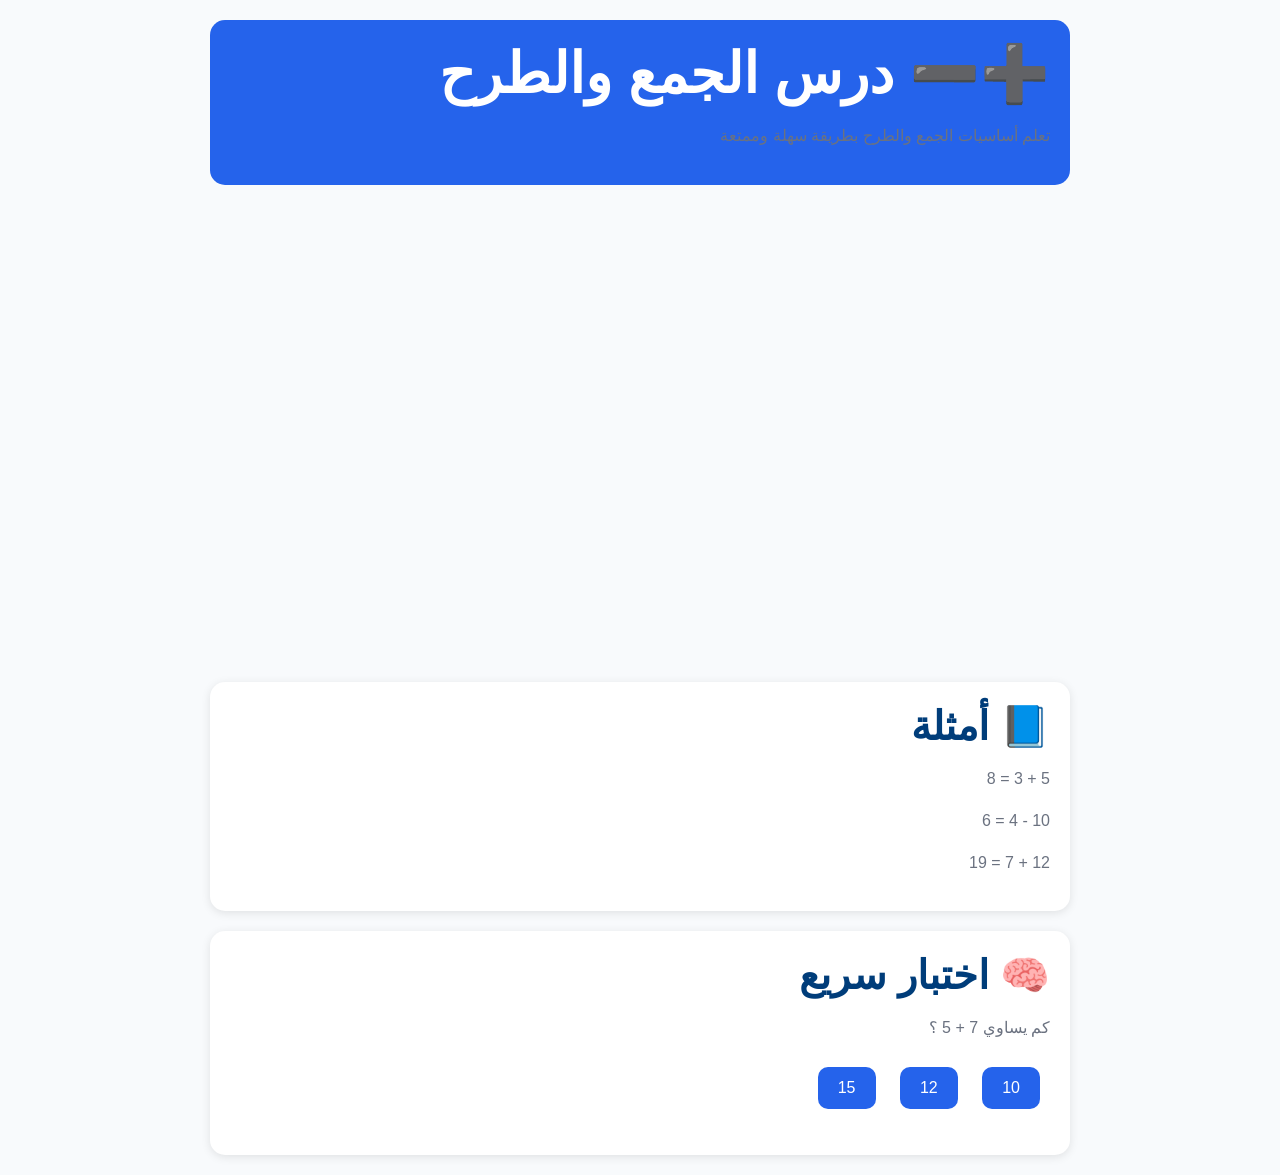
<file: lesson-addition.html>
<!DOCTYPE html>
<html lang="ar" dir="rtl">

<head>
  <meta charset="UTF-8">
  <meta name="viewport" content="width=device-width, initial-scale=1.0">

  <title>درس الجمع والطرح</title>

  <link rel="stylesheet" href="style.css">

  <style>

    body{
      font-family:Arial;
      background:#f8fafc;
      margin:0;
      padding:0;
    }

    .lesson-container{
      max-width:900px;
      margin:auto;
      padding:20px;
    }

    .lesson-header{
      background:#2563eb;
      color:white;
      padding:20px;
      border-radius:15px;
      margin-bottom:20px;
    }

    .video-container{
      margin:20px 0;
      border-radius:15px;
      overflow:hidden;
    }

    iframe{
      width:100%;
      height:450px;
      border:none;
    }

    .example-box{
      background:white;
      padding:20px;
      border-radius:15px;
      margin-top:20px;
      box-shadow:0 2px 10px rgba(0,0,0,0.1);
    }

    .quiz-box{
      background:white;
      padding:20px;
      border-radius:15px;
      margin-top:20px;
      box-shadow:0 2px 10px rgba(0,0,0,0.1);
    }

    .quiz-btn{
      padding:12px 20px;
      margin:10px;
      border:none;
      border-radius:10px;
      cursor:pointer;
      background:#2563eb;
      color:white;
      font-size:16px;
    }

    .quiz-btn:hover{
      background:#1d4ed8;
    }

    #quizResult{
      margin-top:15px;
      font-weight:bold;
    }

  </style>

</head>

<body>

<div class="lesson-container">

  <div class="lesson-header">

    <h1>➕➖ درس الجمع والطرح</h1>

    <p>
      تعلم أساسيات الجمع والطرح بطريقة سهلة وممتعة
    </p>

  </div>

  <div class="video-container">

    <iframe
      src="https://www.youtube.com/embed/5NmxFhwu0RA"
      allowfullscreen>
    </iframe>

  </div>

  <div class="example-box">

    <h2>📘 أمثلة</h2>

    <p>5 + 3 = 8</p>

    <p>10 - 4 = 6</p>

    <p>12 + 7 = 19</p>

  </div>

  <div class="quiz-box">

    <h2>🧠 اختبار سريع</h2>

    <p>كم يساوي 7 + 5 ؟</p>

    <button class="quiz-btn"
      onclick="checkQuiz(10)">
      10
    </button>

    <button class="quiz-btn"
      onclick="checkQuiz(12)">
      12
    </button>

    <button class="quiz-btn"
      onclick="checkQuiz(15)">
      15
    </button>

    <p id="quizResult"></p>

  </div>

</div>

<script>

function checkQuiz(answer){

  const result =
    document.getElementById("quizResult");

  if(answer === 12){

    result.innerText =
      "✅ إجابة صحيحة";

    result.style.color = "green";

  }else{

    result.innerText =
      "❌ حاول مرة أخرى";

    result.style.color = "red";

  }

}

</script>

</body>
</html>
</file>
<file: style.css>
/* ===========================
   MOROCCAN MATH PLATFORM - CSS
   =========================== */

/* Root Variables */
:root {
    --primary-color: #1e3a8a;
    --secondary-color: #f59e0b;
    --accent-color: #10b981;
    --dark-color: #1f2937;
    --light-color: #f9fafb;
    --text-dark: #111827;
    --text-light: #6b7280;
    --border-color: #e5e7eb;
    --error-color: #ef4444;
    --success-color: #22c55e;
    
    /* Moroccan Colors */
    --moroccan-blue: #003d7a;
    --moroccan-green: #2d5016;
    --moroccan-gold: #d4af37;
    --moroccan-red: #b91c1c;
    
    --transition: all 0.3s ease;
    --shadow: 0 10px 30px rgba(0, 0, 0, 0.1);
    --shadow-lg: 0 20px 40px rgba(0, 0, 0, 0.15);
}

/* ===========================
   GLOBAL STYLES
   =========================== */

* {
    margin: 0;
    padding: 0;
    box-sizing: border-box;
}

html {
    scroll-behavior: smooth;
}

body {
    font-family: 'Segoe UI', Tahoma, Geneva, Verdana, sans-serif;
    line-height: 1.6;
    color: var(--text-dark);
    background-color: var(--light-color);
    overflow-x: hidden;
}

body:lang(ar) {
    font-family: 'Droid Arabic Kufi', 'Cairo', 'Tajawal', 'Segoe UI', sans-serif;
}

.container {
    max-width: 1200px;
    margin: 0 auto;
    padding: 0 20px;
}

/* Typography */
h1, h2, h3, h4, h5, h6 {
    font-weight: 700;
    line-height: 1.2;
    margin-bottom: 1rem;
}

h1 {
    font-size: 3.5rem;
}

h2 {
    font-size: 2.5rem;
    color: var(--moroccan-blue);
}

h3 {
    font-size: 1.5rem;
}

p {
    color: var(--text-light);
    margin-bottom: 1rem;
}

a {
    color: var(--primary-color);
    text-decoration: none;
    transition: var(--transition);
}

a:hover {
    color: var(--secondary-color);
}

/* ===========================
   BUTTONS
   =========================== */

.btn {
    padding: 12px 30px;
    font-size: 1rem;
    border: none;
    border-radius: 8px;
    cursor: pointer;
    transition: var(--transition);
    font-weight: 600;
    text-align: center;
}

.btn-primary {
    background: linear-gradient(135deg, var(--moroccan-blue) 0%, var(--primary-color) 100%);
    color: white;
    box-shadow: 0 4px 15px rgba(30, 58, 138, 0.3);
}

.btn-primary:hover {
    transform: translateY(-2px);
    box-shadow: 0 6px 20px rgba(30, 58, 138, 0.4);
}

.btn-secondary {
    background: linear-gradient(135deg, var(--secondary-color) 0%, #f97316 100%);
    color: white;
    box-shadow: 0 4px 15px rgba(245, 158, 11, 0.3);
}

.btn-secondary:hover {
    transform: translateY(-2px);
    box-shadow: 0 6px 20px rgba(245, 158, 11, 0.4);
}

.btn-outline {
    background: transparent;
    border: 2px solid var(--moroccan-blue);
    color: var(--moroccan-blue);
}

.btn-outline:hover {
    background: var(--moroccan-blue);
    color: white;
}

/* ===========================
   NAVIGATION BAR
   =========================== */

.navbar {
    background: white;
    box-shadow: var(--shadow);
    position: sticky;
    top: 0;
    z-index: 100;
    border-bottom: 3px solid var(--moroccan-gold);
}

.navbar .container {
    display: flex;
    justify-content: space-between;
    align-items: center;
    padding: 1rem 20px;
}

.nav-brand {
    flex: 1;
}

.logo {
    font-size: 1.8rem;
    font-weight: 700;
    color: var(--moroccan-blue);
    display: flex;
    align-items: center;
    gap: 10px;
}

.nav-menu {
    display: flex;
    list-style: none;
    gap: 2rem;
    flex: 1;
    justify-content: flex-end;
}

.nav-link {
    color: var(--text-dark);
    font-weight: 500;
    padding: 0.5rem 0;
    border-bottom: 3px solid transparent;
    transition: var(--transition);
}

.nav-link:hover {
    color: var(--moroccan-blue);
    border-bottom-color: var(--moroccan-gold);
}

.hamburger {
    display: none;
    flex-direction: column;
    cursor: pointer;
    gap: 5px;
}

.hamburger span {
    width: 25px;
    height: 3px;
    background: var(--moroccan-blue);
    border-radius: 2px;
    transition: var(--transition);
}

.hamburger.active span:nth-child(1) {
    transform: rotate(45deg) translateY(12px);
}

.hamburger.active span:nth-child(2) {
    opacity: 0;
}

.hamburger.active span:nth-child(3) {
    transform: rotate(-45deg) translateY(-12px);
}

/* ===========================
   HERO SECTION
   =========================== */

.hero {
    min-height: 100vh;
    display: flex;
    align-items: center;
    justify-content: space-between;
    padding: 4rem 0;
    background: linear-gradient(135deg, var(--moroccan-blue) 0%, #1e40af 50%, var(--primary-color) 100%);
    color: white;
    position: relative;
    overflow: hidden;
}

.hero-content {
    flex: 1;
    z-index: 10;
    animation: slideInLeft 0.8s ease-out;
}

.hero-title {
    font-size: 4rem;
    margin-bottom: 1.5rem;
    line-height: 1.2;
    text-shadow: 2px 2px 4px rgba(0, 0, 0, 0.3);
}

.hero-subtitle {
    font-size: 1.5rem;
    margin-bottom: 2rem;
    color: rgba(255, 255, 255, 0.9);
}

.hero-buttons {
    display: flex;
    gap: 1.5rem;
    flex-wrap: wrap;
}

.hero-buttons .btn {
    font-size: 1.1rem;
    padding: 15px 35px;
}

.hero-shapes {
    flex: 1;
    position: relative;
    min-height: 400px;
}

.shape {
    position: absolute;
    border-radius: 50%;
    opacity: 0.1;
}

.shape-1 {
    width: 300px;
    height: 300px;
    background: white;
    top: 50px;
    right: 50px;
    animation: float 6s ease-in-out infinite;
}

.shape-2 {
    width: 200px;
    height: 200px;
    background: white;
    bottom: 100px;
    right: 200px;
    animation: float 8s ease-in-out infinite reverse;
}

.shape-3 {
    width: 150px;
    height: 150px;
    background: white;
    bottom: 50px;
    right: 50px;
    animation: float 7s ease-in-out infinite;
}

/* ===========================
   SECTION STYLES
   =========================== */

section {
    padding: 5rem 0;
}

.section-header {
    text-align: center;
    margin-bottom: 4rem;
}

.section-header h2 {
    margin-bottom: 1rem;
}

.section-header p {
    font-size: 1.2rem;
    color: var(--text-light);
}

/* ===========================
   LESSONS SECTION
   =========================== */

.lessons {
    background: white;
}

.lessons-grid {
    display: grid;
    grid-template-columns: repeat(auto-fit, minmax(300px, 1fr));
    gap: 2rem;
    margin-top: 3rem;
}

.lesson-card {
    background: white;
    border-radius: 12px;
    padding: 2rem;
    box-shadow: var(--shadow);
    transition: var(--transition);
    border-top: 4px solid var(--moroccan-blue);
    animation: fadeInUp 0.6s ease-out;
}

.lesson-card:hover {
    transform: translateY(-5px);
    box-shadow: var(--shadow-lg);
    border-top-color: var(--moroccan-gold);
}

.card-icon {
    font-size: 3rem;
    margin-bottom: 1rem;
}

.lesson-card h3 {
    color: var(--moroccan-blue);
    margin-bottom: 0.5rem;
}

.lesson-card p {
    margin-bottom: 1.5rem;
    font-size: 0.95rem;
}

.progress-bar {
    height: 8px;
    background: var(--border-color);
    border-radius: 4px;
    overflow: hidden;
    margin-bottom: 0.5rem;
}

.progress {
    height: 100%;
    background: linear-gradient(90deg, var(--moroccan-blue), var(--accent-color));
    border-radius: 4px;
    transition: width 0.3s ease;
}

.progress-text {
    font-size: 0.9rem;
    color: var(--text-light);
    display: block;
    margin-bottom: 1rem;
}

.lesson-card .btn {
    width: 100%;
    margin-top: 1rem;
}

/* ===========================
   EXERCISES SECTION
   =========================== */

.exercises {
    background: linear-gradient(135deg, #f3f4f6 0%, #e5e7eb 100%);
}

.exercises-container {
    display: grid;
    grid-template-columns: 1fr 2fr 1fr;
    gap: 2rem;
    margin-top: 3rem;
}

.exercise-panel,
.score-panel {
    background: white;
    border-radius: 12px;
    padding: 2rem;
    box-shadow: var(--shadow);
}

.exercise-panel h3,
.score-panel h3 {
    color: var(--moroccan-blue);
    margin-bottom: 1.5rem;
}

.difficulty-buttons {
    display: flex;
    gap: 1rem;
}

.difficulty-btn {
    flex: 1;
    padding: 10px 15px;
    border: 2px solid var(--border-color);
    background: white;
    border-radius: 8px;
    cursor: pointer;
    font-weight: 600;
    transition: var(--transition);
}

.difficulty-btn:hover {
    border-color: var(--moroccan-blue);
    color: var(--moroccan-blue);
}

.difficulty-btn.active {
    background: var(--moroccan-blue);
    color: white;
    border-color: var(--moroccan-blue);
}

.exercise-question {
    background: white;
    border-radius: 12px;
    padding: 2rem;
    box-shadow: var(--shadow);
}

.question-number {
    color: var(--text-light);
    font-size: 0.9rem;
    margin-bottom: 1rem;
}

#questionText {
    color: var(--text-dark);
    font-size: 1.5rem;
    margin-bottom: 2rem;
}

.answer-options {
    display: grid;
    grid-template-columns: 1fr 1fr;
    gap: 1rem;
    margin-bottom: 2rem;
}

.option-btn {
    padding: 1rem;
    border: 2px solid var(--border-color);
    background: white;
    border-radius: 8px;
    cursor: pointer;
    font-weight: 600;
    transition: var(--transition);
}

.option-btn:hover {
    border-color: var(--moroccan-blue);
    background: rgba(30, 58, 138, 0.05);
}

.option-btn.correct {
    background: var(--success-color);
    color: white;
    border-color: var(--success-color);
}

.option-btn.incorrect {
    background: var(--error-color);
    color: white;
    border-color: var(--error-color);
}

.question-controls {
    display: flex;
    gap: 1rem;
}

.question-controls .btn {
    flex: 1;
}

.stat-item {
    display: flex;
    justify-content: space-between;
    padding: 1rem 0;
    border-bottom: 1px solid var(--border-color);
    font-weight: 600;
}

.stat-item:last-child {
    border-bottom: none;
}

.stat-item span:last-child {
    color: var(--moroccan-blue);
    font-size: 1.2rem;
}

/* ===========================
   DASHBOARD SECTION
   =========================== */

.dashboard {
    background: white;
}

.dashboard-grid {
    display: grid;
    grid-template-columns: repeat(auto-fit, minmax(280px, 1fr));
    gap: 2rem;
    margin-top: 3rem;
}

.dashboard-card {
    background: white;
    border-radius: 12px;
    padding: 2rem;
    box-shadow: var(--shadow);
    transition: var(--transition);
    border-left: 4px solid var(--moroccan-gold);
    animation: fadeInUp 0.6s ease-out;
}

.dashboard-card:hover {
    transform: translateY(-3px);
    box-shadow: var(--shadow-lg);
}

.dashboard-card h3 {
    color: var(--moroccan-blue);
    margin-bottom: 1.5rem;
}

.profile-card {
    text-align: center;
    border-left: 4px solid var(--accent-color);
}

.profile-avatar {
    font-size: 4rem;
    margin-bottom: 1rem;
}

.profile-card h3 {
    margin-bottom: 0.5rem;
}

.profile-card .subtitle {
    color: var(--text-light);
    margin-bottom: 1.5rem;
}

.profile-stats {
    display: flex;
    justify-content: space-around;
    gap: 1rem;
}

.stat {
    text-align: center;
}

.stat-label {
    display: block;
    color: var(--text-light);
    font-size: 0.9rem;
    margin-bottom: 0.5rem;
}

.stat-value {
    display: block;
    color: var(--moroccan-blue);
    font-size: 1.5rem;
    font-weight: 700;
}

.achievements {
    display: grid;
    grid-template-columns: repeat(4, 1fr);
    gap: 1rem;
}

.achievement {
    font-size: 2.5rem;
    text-align: center;
    padding: 1rem;
    background: rgba(30, 58, 138, 0.05);
    border-radius: 8px;
    transition: var(--transition);
    cursor: pointer;
}

.achievement:hover:not(.locked) {
    transform: scale(1.1);
    background: rgba(30, 58, 138, 0.1);
}

.achievement.locked {
    opacity: 0.5;
    cursor: not-allowed;
}

.activity-chart {
    display: flex;
    justify-content: space-around;
    align-items: flex-end;
    height: 150px;
    margin-bottom: 1rem;
    gap: 0.5rem;
}

.activity-bar {
    flex: 1;
    background: linear-gradient(180deg, var(--moroccan-blue), var(--secondary-color));
    border-radius: 4px;
    transition: var(--transition);
    cursor: pointer;
}

.activity-bar:hover {
    opacity: 0.8;
    transform: scaleY(1.05);
}

.day-labels {
    display: flex;
    justify-content: space-around;
    font-size: 0.9rem;
    color: var(--text-light);
    font-weight: 600;
}

.subjects-list {
    display: flex;
    flex-direction: column;
    gap: 1rem;
}

.subject-item {
    display: flex;
    justify-content: space-between;
    align-items: center;
    padding: 0.8rem;
    background: rgba(30, 58, 138, 0.05);
    border-radius: 6px;
}

.subject-score {
    background: var(--moroccan-blue);
    color: white;
    padding: 0.4rem 0.8rem;
    border-radius: 4px;
    font-weight: 700;
    font-size: 0.9rem;
}

.goals-list {
    display: flex;
    flex-direction: column;
    gap: 1rem;
}

.goal-item {
    display: flex;
    align-items: center;
    gap: 0.8rem;
    padding: 0.8rem;
    background: rgba(30, 58, 138, 0.05);
    border-radius: 6px;
}

.goal-item input {
    width: 20px;
    height: 20px;
    cursor: pointer;
    accent-color: var(--moroccan-blue);
}

.activity-list {
    display: flex;
    flex-direction: column;
    gap: 1rem;
}

.activity-item {
    display: flex;
    gap: 1rem;
    padding: 1rem;
    background: rgba(30, 58, 138, 0.05);
    border-radius: 6px;
}

.activity-icon {
    font-size: 1.5rem;
    min-width: 30px;
    text-align: center;
}

.activity-text p {
    margin: 0;
    font-weight: 500;
    color: var(--text-dark);
}

.activity-text small {
    color: var(--text-light);
    font-size: 0.85rem;
}

/* ===========================
   CONTACT SECTION
   =========================== */

.contact {
    background: linear-gradient(135deg, var(--moroccan-blue) 0%, #1e40af 100%);
    color: white;
}

.contact .section-header h2,
.contact .section-header p {
    color: white;
}

.contact-container {
    display: grid;
    grid-template-columns: 1fr 1fr;
    gap: 3rem;
    margin-top: 3rem;
}

.contact-form {
    display: flex;
    flex-direction: column;
    gap: 1.5rem;
}

.contact-form input,
.contact-form textarea {
    padding: 1rem;
    border: 2px solid rgba(255, 255, 255, 0.3);
    border-radius: 8px;
    background: rgba(255, 255, 255, 0.1);
    color: white;
    font-family: inherit;
    font-size: 1rem;
    transition: var(--transition);
}

.contact-form input::placeholder,
.contact-form textarea::placeholder {
    color: rgba(255, 255, 255, 0.7);
}

.contact-form input:focus,
.contact-form textarea:focus {
    outline: none;
    background: rgba(255, 255, 255, 0.2);
    border-color: var(--moroccan-gold);
}

.contact-info {
    display: flex;
    flex-direction: column;
    gap: 2rem;
}

.info-item {
    display: flex;
    gap: 1.5rem;
    align-items: flex-start;
}

.info-icon {
    font-size: 2rem;
    min-width: 50px;
}

.info-item h4 {
    margin-bottom: 0.5rem;
    color: white;
}

.info-item p {
    color: rgba(255, 255, 255, 0.9);
    margin: 0;
}

/* ===========================
   FOOTER
   =========================== */

.footer {
    background: var(--dark-color);
    color: white;
    padding: 3rem 0 1rem;
}

.footer-content {
    display: grid;
    grid-template-columns: repeat(auto-fit, minmax(250px, 1fr));
    gap: 2rem;
    margin-bottom: 2rem;
}

.footer-section h4 {
    color: var(--moroccan-gold);
    margin-bottom: 1rem;
}

.footer-section p {
    color: rgba(255, 255, 255, 0.8);
    margin-bottom: 0;
}

.footer-section ul {
    list-style: none;
}

.footer-section ul li {
    margin-bottom: 0.8rem;
}

.footer-section a {
    color: rgba(255, 255, 255, 0.8);
    transition: var(--transition);
}

.footer-section a:hover {
    color: var(--moroccan-gold);
}

.social-links {
    display: flex;
    gap: 1.5rem;
}

.footer-bottom {
    text-align: center;
    padding-top: 2rem;
    border-top: 1px solid rgba(255, 255, 255, 0.1);
    color: rgba(255, 255, 255, 0.7);
}

/* ===========================
   MODAL
   =========================== */

.modal {
    display: none;
    position: fixed;
    z-index: 1000;
    left: 0;
    top: 0;
    width: 100%;
    height: 100%;
    background: rgba(0, 0, 0, 0.5);
    animation: fadeIn 0.3s ease;
}

.modal-content {
    background: white;
    margin: 10% auto;
    padding: 2rem;
    border-radius: 12px;
    width: 90%;
    max-width: 500px;
    box-shadow: var(--shadow-lg);
    position: relative;
    animation: slideInDown 0.3s ease;
}

.close {
    position: absolute;
    right: 20px;
    top: 15px;
    font-size: 2rem;
    cursor: pointer;
    color: var(--text-light);
    transition: var(--transition);
}

.close:hover {
    color: var(--text-dark);
}

.modal-content h2 {
    margin-bottom: 1rem;
}

.modal-content .btn {
    width: 100%;
    margin-top: 1.5rem;
}

/* ===========================
   ANIMATIONS
   =========================== */

@keyframes slideInLeft {
    from {
        opacity: 0;
        transform: translateX(-50px);
    }
    to {
        opacity: 1;
        transform: translateX(0);
    }
}

@keyframes slideInDown {
    from {
        opacity: 0;
        transform: translateY(-50px);
    }
    to {
        opacity: 1;
        transform: translateY(0);
    }
}

@keyframes fadeIn {
    from {
        opacity: 0;
    }
    to {
        opacity: 1;
    }
}

@keyframes fadeInUp {
    from {
        opacity: 0;
        transform: translateY(30px);
    }
    to {
        opacity: 1;
        transform: translateY(0);
    }
}

@keyframes float {
    0%, 100% {
        transform: translateY(0px);
    }
    50% {
        transform: translateY(20px);
    }
}

@keyframes pulse {
    0%, 100% {
        opacity: 1;
    }
    50% {
        opacity: 0.7;
    }
}

/* ===========================
   RESPONSIVE DESIGN
   =========================== */

@media (max-width: 768px) {
    h1 {
        font-size: 2.5rem;
    }

    h2 {
        font-size: 2rem;
    }

    .nav-menu {
        display: none;
        position: absolute;
        top: 70px;
        right: 0;
        background: white;
        flex-direction: column;
        width: 100%;
        text-align: center;
        box-shadow: var(--shadow);
    }

    .nav-menu.active {
        display: flex;
    }

    .nav-menu li {
        padding: 1rem 0;
        border-bottom: 1px solid var(--border-color);
    }

    .hamburger {
        display: flex;
    }

    .hero {
        flex-direction: column;
        text-align: center;
        min-height: auto;
        padding: 3rem 0;
    }

    .hero-shapes {
        display: none;
    }

    .hero-title {
        font-size: 2.5rem;
    }

    .hero-subtitle {
        font-size: 1.2rem;
    }

    .hero-buttons {
        flex-direction: column;
    }

    .hero-buttons .btn {
        width: 100%;
    }

    .exercises-container {
        grid-template-columns: 1fr;
    }

    .contact-container {
        grid-template-columns: 1fr;
    }

    .lessons-grid {
        grid-template-columns: 1fr;
    }

    .achievements {
        grid-template-columns: repeat(3, 1fr);
    }

    .answer-options {
        grid-template-columns: 1fr;
    }

    section {
        padding: 3rem 0;
    }

    .section-header {
        margin-bottom: 2rem;
    }

    .section-header h2 {
        font-size: 1.8rem;
    }
}

@media (max-width: 480px) {
    .container {
        padding: 0 15px;
    }

    h1 {
        font-size: 1.8rem;
    }

    h2 {
        font-size: 1.5rem;
    }

    h3 {
        font-size: 1.2rem;
    }

    .hero-title {
        font-size: 1.8rem;
    }

    .hero-subtitle {
        font-size: 1rem;
    }

    .btn {
        padding: 10px 20px;
        font-size: 0.9rem;
    }

    .nav-menu {
        gap: 0;
    }

    .profile-stats {
        flex-direction: column;
        gap: 1rem;
    }

    .social-links {
        flex-direction: column;
    }

    .footer-content {
        grid-template-columns: 1fr;
    }
}
.progress-section {
  margin-top: 20px;
}

.progress-bar {
  width: 100%;
  height: 20px;
  background: #e5e7eb;
  border-radius: 999px;
  overflow: hidden;
}

.progress-fill {
  height: 100%;
  width: 0%;
  background: #10b981;
  transition: width 0.5s ease;
}
.badge-section {
  margin-top: 25px;
}

.badge-card {
  background: linear-gradient(135deg,#f59e0b,#fbbf24);
  color: white;
  padding: 15px;
  border-radius: 15px;
  font-weight: bold;
  text-align: center;
  font-size: 20px;
  margin-top: 10px;
}
</file>
